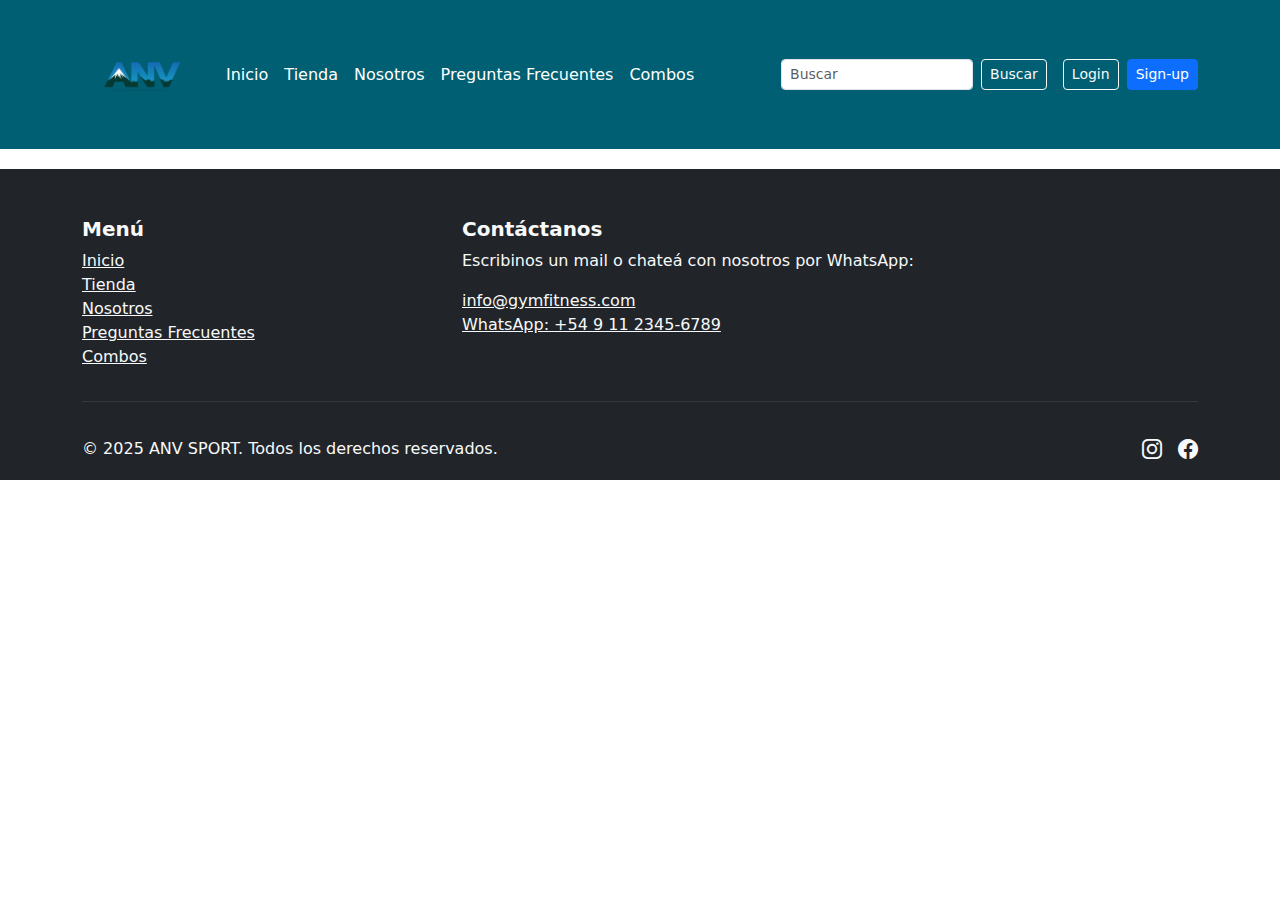
<file: combos.html>
<!DOCTYPE html>
<html lang="es">
<head>
    <meta charset="UTF-8">
    <meta name="viewport" content="width=device-width, initial-scale=1.0">
    <title>ANV SPORT-COMBOS</title>
    <link rel="stylesheet" href="../css/style.css">
    <link href="https://cdn.jsdelivr.net/npm/bootstrap@5.3.3/dist/css/bootstrap.min.css" rel="stylesheet">
    <link href="https://cdn.jsdelivr.net/npm/bootstrap-icons@1.10.5/font/bootstrap-icons.css"rel="stylesheet">
</head>
<body>
    <header>
        <nav class="navbar navbar-expand-lg navbar-dark">
            <div class="container">
        
            <!-- Logo -->
            <a class="navbar-brand" href="index.html">
                <img src="../assets/logoanv1.png" alt="Logo Gym" width="120" height="120" class="d-inline-block align-text-top">
                
            </a>
        
            <!-- Botón de toggler para móvil -->
            <button class="navbar-toggler" type="button" data-bs-toggle="collapse" data-bs-target="#mainNavbar"
                aria-controls="mainNavbar" aria-expanded="false" aria-label="Toggle navigation">
                <span class="navbar-toggler-icon"></span>
            </button>
        
            <!-- Contenido colapsable -->
            <div class="collapse navbar-collapse" id="mainNavbar">
        
                <!-- Links principales -->
                <ul class="navbar-nav me-auto mb-2 mb-lg-0">
                <li class="nav-item"><a class="nav-link" href="index.html">Inicio</a></li>
                <li class="nav-item"><a class="nav-link" href="tienda.html">Tienda</a></li>
                <li class="nav-item"><a class="nav-link" href="nosotros.html">Nosotros</a></li>
                <li class="nav-item"><a class="nav-link" href="preguntasfrecuentes.html">Preguntas Frecuentes</a></li>
                <li class="nav-item"><a class="nav-link" href="combos.html">Combos</a></li>
                </ul>
        
                <!-- Form de búsqueda -->
                <form class="d-flex me-3" role="search">
                <input class="form-control form-control-sm me-2" type="search" placeholder="Buscar" aria-label="Buscar">
                <button class="btn btn-outline-light btn-sm" type="submit">Buscar</button>
                </form>
        
                <!-- Botones de sesión -->
                <div class="d-flex">
                <button class="btn btn-outline-light btn-sm me-2" type="button">Login</button>
                <button class="btn btn-primary btn-sm" type="button">Sign-up</button>
                </div>
        
            </div>
            </div>
        </nav>
    </header>
    
    <main>
        <section class="textos">
            
        </section>
    </main>
    <footer class="bg-dark text-light pt-5">
        <div class="container">
            <div class="row gy-4">
        
            <!-- Menú -->
            <div class="col-12 col-md-4">
                <h5>Menú</h5>
                <ul class="list-unstyled">
                <li><a href="index.html" class="text-light">Inicio</a></li>
                <li><a href="tienda.html" class="text-light">Tienda</a></li>
                <li><a href="nosotros.html" class="text-light">Nosotros</a></li>
                <li><a href="preguntasfrecuentes.html" class="text-light">Preguntas Frecuentes</a></li>
                <li><a href="combos.html" class="text-light">Combos</a></li>
                </ul>
            </div>
        
            <!-- Contacto --> <!--Edita mail y numero de whatsapp-->
            <div class="col-12 col-md-8">
                <h5>Contáctanos</h5>
                <p>Escribinos un mail o chateá con nosotros por WhatsApp:</p>
                <p>
                <a href="mailto:info@gymfitness.com" class="text-light">info@gymfitness.com</a><br>
                <a href="https://wa.me/5491123456789" target="_blank" class="text-light">
                    WhatsApp: +54 9 11 2345-6789
                </a>
                </p>
            </div>
        
            </div>  <!-- /.row -->
        
            <hr class="border-secondary">
        
            <div class="d-flex flex-column flex-md-row justify-content-between align-items-center py-3">
            <p class="mb-2 mb-md-0">© 2025 ANV SPORT. Todos los derechos reservados.</p>
            <div class="d-flex gap-3">
                <a href="#" class="text-light fs-5">
                <i class="bi bi-instagram"></i>
                </a>
                <a href="#" class="text-light fs-5">
                <i class="bi bi-facebook"></i>
                </a>
            </div>
            </div>
        
        </div>
    </footer>
    
    <script src="https://cdn.jsdelivr.net/npm/bootstrap@5.3.3/dist/js/bootstrap.bundle.min.js"></script>
</body>
</html>
</file>
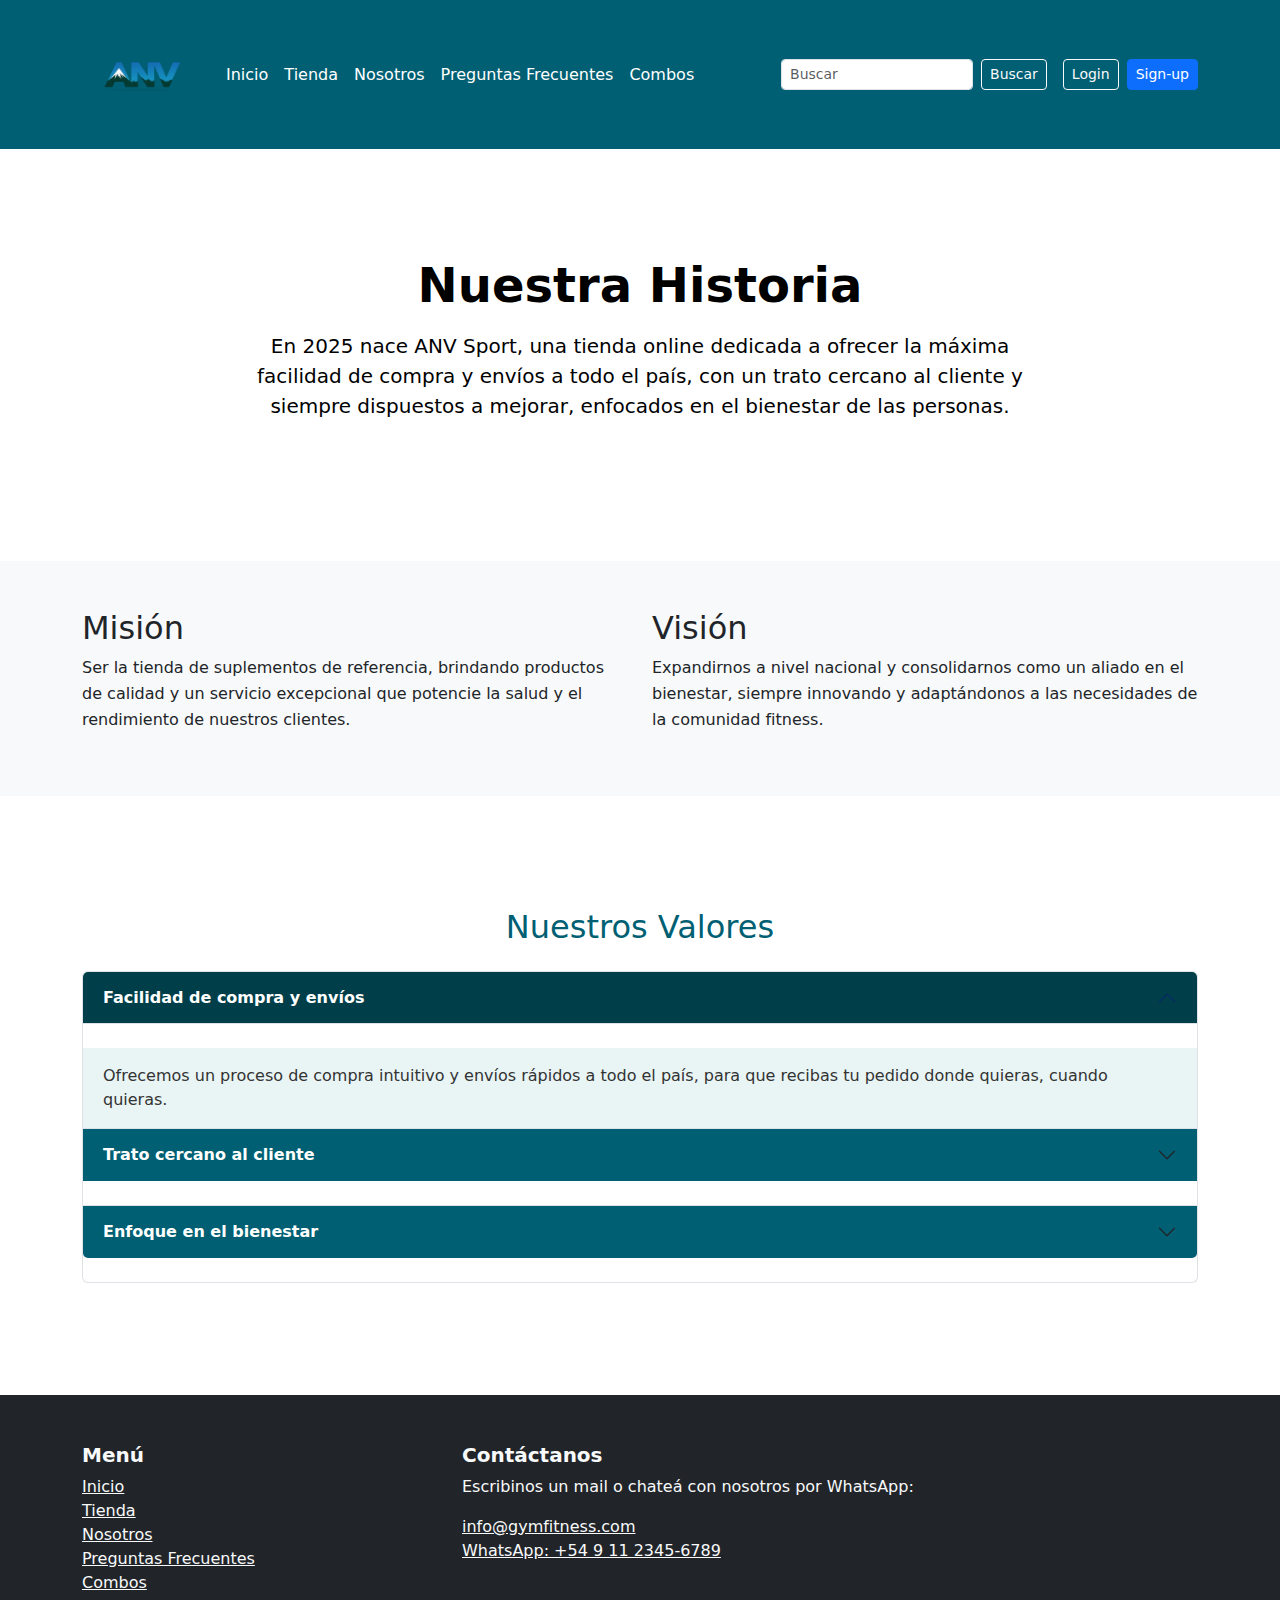
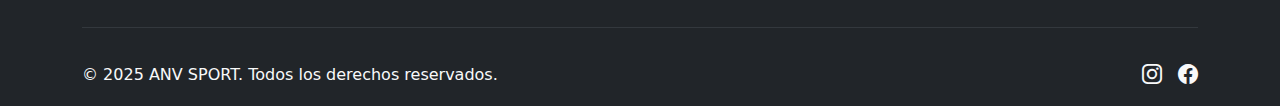
<file: nosotros.html>
<!DOCTYPE html>
<html lang="es">
<head>
    <meta charset="UTF-8">
    <meta name="viewport" content="width=device-width, initial-scale=1.0">
    <title>ANV SPORT-NOSOTROS</title>
    <link rel="stylesheet" href="../css/style.css">
    <link href="https://cdn.jsdelivr.net/npm/bootstrap@5.3.3/dist/css/bootstrap.min.css" rel="stylesheet">
    <link href="https://cdn.jsdelivr.net/npm/bootstrap-icons@1.10.5/font/bootstrap-icons.css"rel="stylesheet">
</head>
<body>
    <header>
        <nav class="navbar navbar-expand-lg navbar-dark">
            <div class="container">
        
            <!-- Logo -->
            <a class="navbar-brand" href="index.html">
                <img src="../assets/logoanv1.png" alt="Logo Gym" width="120" height="120" class="d-inline-block align-text-top">
                
            </a>
        
            <!-- Botón de toggler para móvil -->
            <button class="navbar-toggler" type="button" data-bs-toggle="collapse" data-bs-target="#mainNavbar"
                aria-controls="mainNavbar" aria-expanded="false" aria-label="Toggle navigation">
                <span class="navbar-toggler-icon"></span>
            </button>
        
            <!-- Contenido colapsable -->
            <div class="collapse navbar-collapse" id="mainNavbar">
        
                <!-- Links principales -->
                <ul class="navbar-nav me-auto mb-2 mb-lg-0">
                <li class="nav-item"><a class="nav-link" href="index.html">Inicio</a></li>
                <li class="nav-item"><a class="nav-link" href="tienda.html">Tienda</a></li>
                <li class="nav-item"><a class="nav-link" href="nosotros.html">Nosotros</a></li>
                <li class="nav-item"><a class="nav-link" href="preguntasfrecuentes.html">Preguntas Frecuentes</a></li>
                <li class="nav-item"><a class="nav-link" href="combos.html">Combos</a></li>
                </ul>
        
                <!-- Form de búsqueda -->
                <form class="d-flex me-3" role="search">
                <input class="form-control form-control-sm me-2" type="search" placeholder="Buscar" aria-label="Buscar">
                <button class="btn btn-outline-light btn-sm" type="submit">Buscar</button>
                </form>
        
                <!-- Botones de sesión -->
                <div class="d-flex">
                <button class="btn btn-outline-light btn-sm me-2" type="button">Login</button>
                <button class="btn btn-primary btn-sm" type="button">Sign-up</button>
                </div>
        
            </div>
            </div>
        </nav>
    </header>
    
    <main class="pt-5">
        <section id="historia" class="text-light text-center d-flex align-items-center"
        style="background: url('https://images.unsplash.com/photo-1674027392887-751d6396b710?fm=jpg&q=60&w=3000&ixlib=rb-4.0.3&ixid=M3wxMjA3fDB8MHxzZWFyY2h8Mnx8dGllbmRhJTIwb25saW5lfGVufDB8fDB8fHww') center/cover no-repeat; height: 300px;">
    <div class="container">
    <h1 class="display-4">Nuestra Historia</h1>
    <p class="lead mx-auto" style="max-width: 800px;">
    En 2025 nace <strong>ANV Sport</strong>, una tienda online dedicada a ofrecer la máxima facilidad de compra
    y envíos a todo el país, con un trato cercano al cliente y siempre dispuestos a mejorar, enfocados en el
    bienestar de las personas.
    </p>
    </div>
    </section>

<!-- Misión y Visión -->
    <section id="mision" class="bg-light py-5">
    <div class="container">
    <div class="row gy-4">
    <div class="col-md-6">
    <h2>Misión</h2>
    <p>Ser la tienda de suplementos de referencia, brindando productos de calidad y un servicio excepcional que
    potencie la salud y el rendimiento de nuestros clientes.</p>
    </div>
    <div class="col-md-6">
    <h2>Visión</h2>
    <p>Expandirnos a nivel nacional y consolidarnos como un aliado en el bienestar, siempre innovando y
        adaptándonos a las necesidades de la comunidad fitness.</p>
    </div>
    </div>
    </div>
    </section>

<!-- Nuestros Valores (Accordion) -->
    <section id="valores" class="py-5">
    <div class="container">
    <h2 class="mb-4 text-center">Nuestros Valores</h2>
    <div class="accordion" id="accordionValores">

    <div class="accordion-item">
        <h2 class="accordion-header" id="valorUno">
        <button class="accordion-button" type="button" data-bs-toggle="collapse"
                data-bs-target="#collapseUno" aria-expanded="true" aria-controls="collapseUno">
        Facilidad de compra y envíos
        </button>
    </h2>
    <div id="collapseUno" class="accordion-collapse collapse show" aria-labelledby="valorUno"
            data-bs-parent="#accordionValores">
        <div class="accordion-body">
        Ofrecemos un proceso de compra intuitivo y envíos rápidos a todo el país, para que recibas tu pedido
        donde quieras, cuando quieras.
        </div>
    </div>
    </div>

    <div class="accordion-item">
    <h2 class="accordion-header" id="valorDos">
        <button class="accordion-button collapsed" type="button" data-bs-toggle="collapse"
                data-bs-target="#collapseDos" aria-expanded="false" aria-controls="collapseDos">
        Trato cercano al cliente
        </button>
    </h2>
    <div id="collapseDos" class="accordion-collapse collapse" aria-labelledby="valorDos"
            data-bs-parent="#accordionValores">
        <div class="accordion-body">
        Nuestro equipo está siempre disponible para asesorarte, resolver tus dudas y acompañarte en tu
        experiencia fitness con amabilidad y profesionalismo.
        </div>
    </div>
    </div>

    <div class="accordion-item">
    <h2 class="accordion-header" id="valorTres">
        <button class="accordion-button collapsed" type="button" data-bs-toggle="collapse"
                data-bs-target="#collapseTres" aria-expanded="false" aria-controls="collapseTres">
    Enfoque en el bienestar
        </button>
    </h2>
    <div id="collapseTres" class="accordion-collapse collapse" aria-labelledby="valorTres"
            data-bs-parent="#accordionValores">
        <div class="accordion-body">
        Creemos que el fitness es un camino de salud integral, por eso seleccionamos productos que apoyen tu
        bienestar físico y mental.
        </div>
    </section>
</div>
</section>
    </main>
    <footer class="bg-dark text-light pt-5">
        <div class="container">
            <div class="row gy-4">
        
            <!-- Menú -->
            <div class="col-12 col-md-4">
                <h5>Menú</h5>
                <ul class="list-unstyled">
                <li><a href="index.html" class="text-light">Inicio</a></li>
                <li><a href="tienda.html" class="text-light">Tienda</a></li>
                <li><a href="nosotros.html" class="text-light">Nosotros</a></li>
                <li><a href="preguntasfrecuentes.html" class="text-light">Preguntas Frecuentes</a></li>
                <li><a href="combos.html" class="text-light">Combos</a></li>
                </ul>
            </div>
        
            <!-- Contacto --> <!--Edita mail y numero de whatsapp-->
            <div class="col-12 col-md-8">
                <h5>Contáctanos</h5>
                <p>Escribinos un mail o chateá con nosotros por WhatsApp:</p>
                <p>
                <a href="mailto:info@gymfitness.com" class="text-light">info@gymfitness.com</a><br>
                <a href="https://wa.me/5491123456789" target="_blank" class="text-light">
                    WhatsApp: +54 9 11 2345-6789
                </a>
                </p>
            </div>
        
            </div>  <!-- /.row -->
        
            <hr class="border-secondary">
        
            <div class="d-flex flex-column flex-md-row justify-content-between align-items-center py-3">
            <p class="mb-2 mb-md-0">© 2025 ANV SPORT. Todos los derechos reservados.</p>
            <div class="d-flex gap-3">
                <a href="#" class="text-light fs-5">
                <i class="bi bi-instagram"></i>
                </a>
                <a href="#" class="text-light fs-5">
                <i class="bi bi-facebook"></i>
                </a>
            </div>
            </div>
        
        </div>
    </footer>
    
    <script src="https://cdn.jsdelivr.net/npm/bootstrap@5.3.3/dist/js/bootstrap.bundle.min.js"></script>
</body>
</html>
</file>
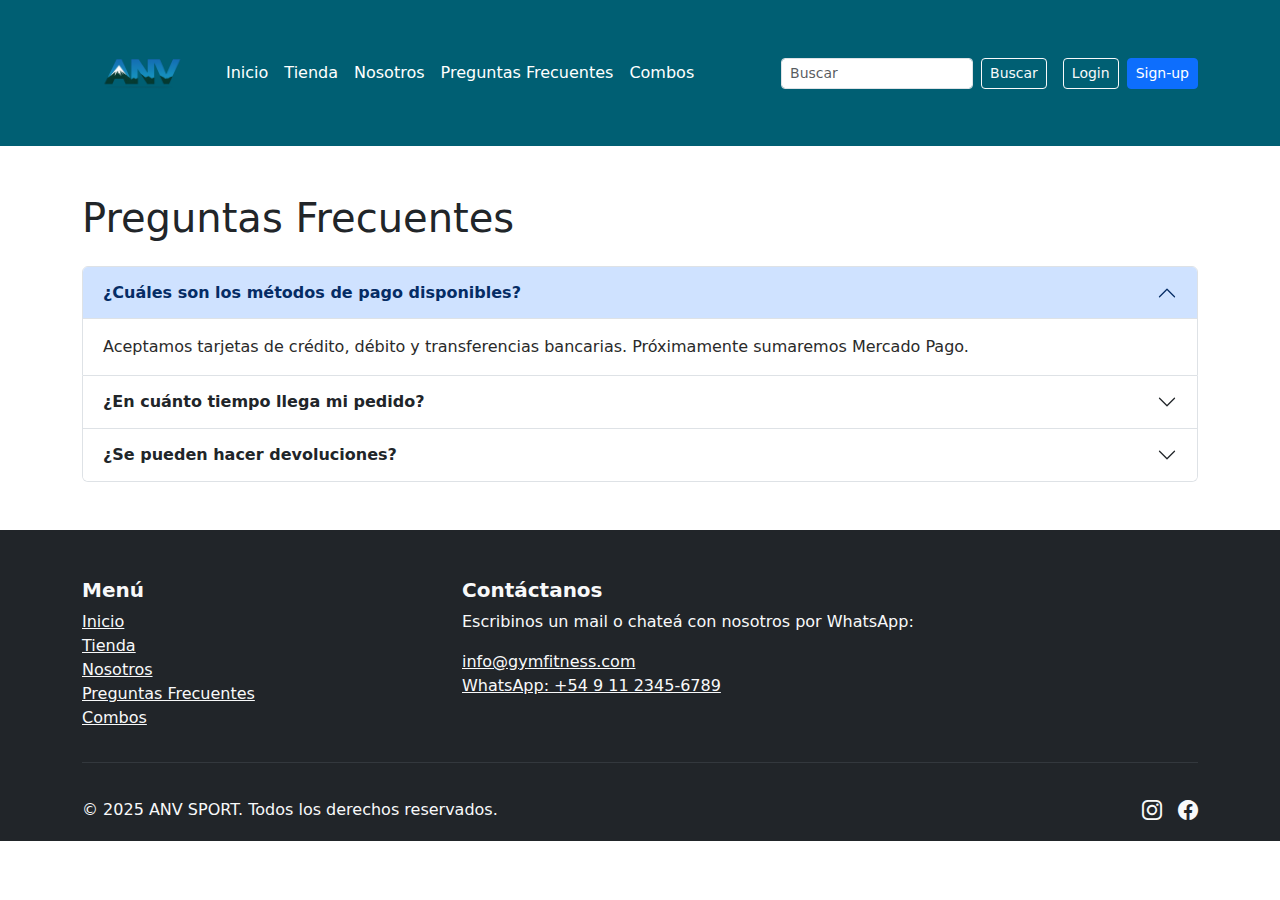
<file: preguntasfrecuentes.html>
<!DOCTYPE html>
<html lang="es">
<head>
    <meta charset="UTF-8">
    <meta name="viewport" content="width=device-width, initial-scale=1.0">
    <title>ANV SPORT-PREGUNTAS FRECUENTES</title>
    <link rel="stylesheet" href="../css/style.css">
    <link href="https://cdn.jsdelivr.net/npm/bootstrap@5.3.3/dist/css/bootstrap.min.css" rel="stylesheet">
    <link href="https://cdn.jsdelivr.net/npm/bootstrap-icons@1.10.5/font/bootstrap-icons.css"rel="stylesheet">
</head>
<body>
    <header>
        <nav class="navbar navbar-expand-lg navbar-dark">
            <div class="container">
            <a class="navbar-brand" href="index.html">
                <img src="../assets/logoanv1.png" alt="Logo Gym" width="120" height="120">
            </a>
            <button class="navbar-toggler" type="button" data-bs-toggle="collapse" data-bs-target="#mainNavbar"
                aria-controls="mainNavbar" aria-expanded="false" aria-label="Toggle navigation">
                <span class="navbar-toggler-icon"></span>
            </button>
            <div class="collapse navbar-collapse" id="mainNavbar">
                <ul class="navbar-nav me-auto mb-2 mb-lg-0">
                <li class="nav-item"><a class="nav-link" href="index.html">Inicio</a></li>
                <li class="nav-item"><a class="nav-link" href="tienda.html">Tienda</a></li>
                <li class="nav-item"><a class="nav-link" href="nosotros.html">Nosotros</a></li>
                <li class="nav-item"><a class="nav-link active" href="preguntasfrecuentes.html">Preguntas Frecuentes</a></li>
                <li class="nav-item"><a class="nav-link" href="combos.html">Combos</a></li>
                </ul>
                <form class="d-flex me-3" role="search">
                <input class="form-control form-control-sm me-2" type="search" placeholder="Buscar" aria-label="Buscar">
                <button class="btn btn-outline-light btn-sm" type="submit">Buscar</button>
                </form>
                <div class="d-flex">
                <button class="btn btn-outline-light btn-sm me-2" type="button">Login</button>
                <button class="btn btn-primary btn-sm" type="button">Sign-up</button>
                </div>
            </div>
            </div>
        </nav>
    </header>
    <main class="container py-5">
        <h1 class="mb-4">Preguntas Frecuentes</h1>
        <div class="accordion" id="faqAccordion">
    
        <div class="accordion-item">
            <h2 class="accordion-header" id="faqHeadingOne">
            <button class="accordion-button" type="button" data-bs-toggle="collapse"
                data-bs-target="#faqCollapseOne" aria-expanded="true" aria-controls="faqCollapseOne">
                ¿Cuáles son los métodos de pago disponibles?
            </button>
            </h2>
            <div id="faqCollapseOne" class="accordion-collapse collapse show" aria-labelledby="faqHeadingOne"
            data-bs-parent="#faqAccordion">
            <div class="accordion-body">
                Aceptamos tarjetas de crédito, débito y transferencias bancarias. Próximamente sumaremos Mercado Pago.
            </div>
            </div>
        </div>
    
        <div class="accordion-item">
            <h2 class="accordion-header" id="faqHeadingTwo">
            <button class="accordion-button collapsed" type="button" data-bs-toggle="collapse"
                data-bs-target="#faqCollapseTwo" aria-expanded="false" aria-controls="faqCollapseTwo">
                ¿En cuánto tiempo llega mi pedido?
            </button>
            </h2>
            <div id="faqCollapseTwo" class="accordion-collapse collapse" aria-labelledby="faqHeadingTwo"
            data-bs-parent="#faqAccordion">
            <div class="accordion-body">
                Los envíos estándar tardan entre 3 y 7 días hábiles, dependiendo de tu localidad.
            </div>
            </div>
        </div>
    
        <div class="accordion-item">
            <h2 class="accordion-header" id="faqHeadingThree">
            <button class="accordion-button collapsed" type="button" data-bs-toggle="collapse"
                data-bs-target="#faqCollapseThree" aria-expanded="false" aria-controls="faqCollapseThree">
                ¿Se pueden hacer devoluciones?
            </button>
            </h2>
            <div id="faqCollapseThree" class="accordion-collapse collapse" aria-labelledby="faqHeadingThree"
            data-bs-parent="#faqAccordion">
            <div class="accordion-body">
                Sí, tenés 10 días hábiles para solicitar cambio o devolución, siempre que el producto esté en buen estado y sin abrir.
            </div>
            </div>
        </div>
        </div>
    </main>
    
    <footer class="bg-dark text-light pt-5">
        <div class="container">
            <div class="row gy-4">
        
            <!-- Menú -->
            <div class="col-12 col-md-4">
                <h5>Menú</h5>
                <ul class="list-unstyled">
                <li><a href="index.html" class="text-light">Inicio</a></li>
                <li><a href="tienda.html" class="text-light">Tienda</a></li>
                <li><a href="nosotros.html" class="text-light">Nosotros</a></li>
                <li><a href="preguntasfrecuentes.html" class="text-light">Preguntas Frecuentes</a></li>
                <li><a href="combos.html" class="text-light">Combos</a></li>
                </ul>
            </div>
        
            <!-- Contacto --> <!--Edita mail y numero de whatsapp-->
            <div class="col-12 col-md-8">
                <h5>Contáctanos</h5>
                <p>Escribinos un mail o chateá con nosotros por WhatsApp:</p>
                <p>
                <a href="mailto:info@gymfitness.com" class="text-light">info@gymfitness.com</a><br>
                <a href="https://wa.me/5491123456789" target="_blank" class="text-light">
                    WhatsApp: +54 9 11 2345-6789
                </a>
                </p>
            </div>
        
            </div>  <!-- /.row -->
        
            <hr class="border-secondary">
        
            <div class="d-flex flex-column flex-md-row justify-content-between align-items-center py-3">
            <p class="mb-2 mb-md-0">© 2025 ANV SPORT. Todos los derechos reservados.</p>
            <div class="d-flex gap-3">
                <a href="#" class="text-light fs-5">
                <i class="bi bi-instagram"></i>
                </a>
                <a href="#" class="text-light fs-5">
                <i class="bi bi-facebook"></i>
                </a>
            </div>
            </div>
        
        </div>
    </footer>
    
    <script src="https://cdn.jsdelivr.net/npm/bootstrap@5.3.3/dist/js/bootstrap.bundle.min.js"></script>
</body>
</html>
</file>
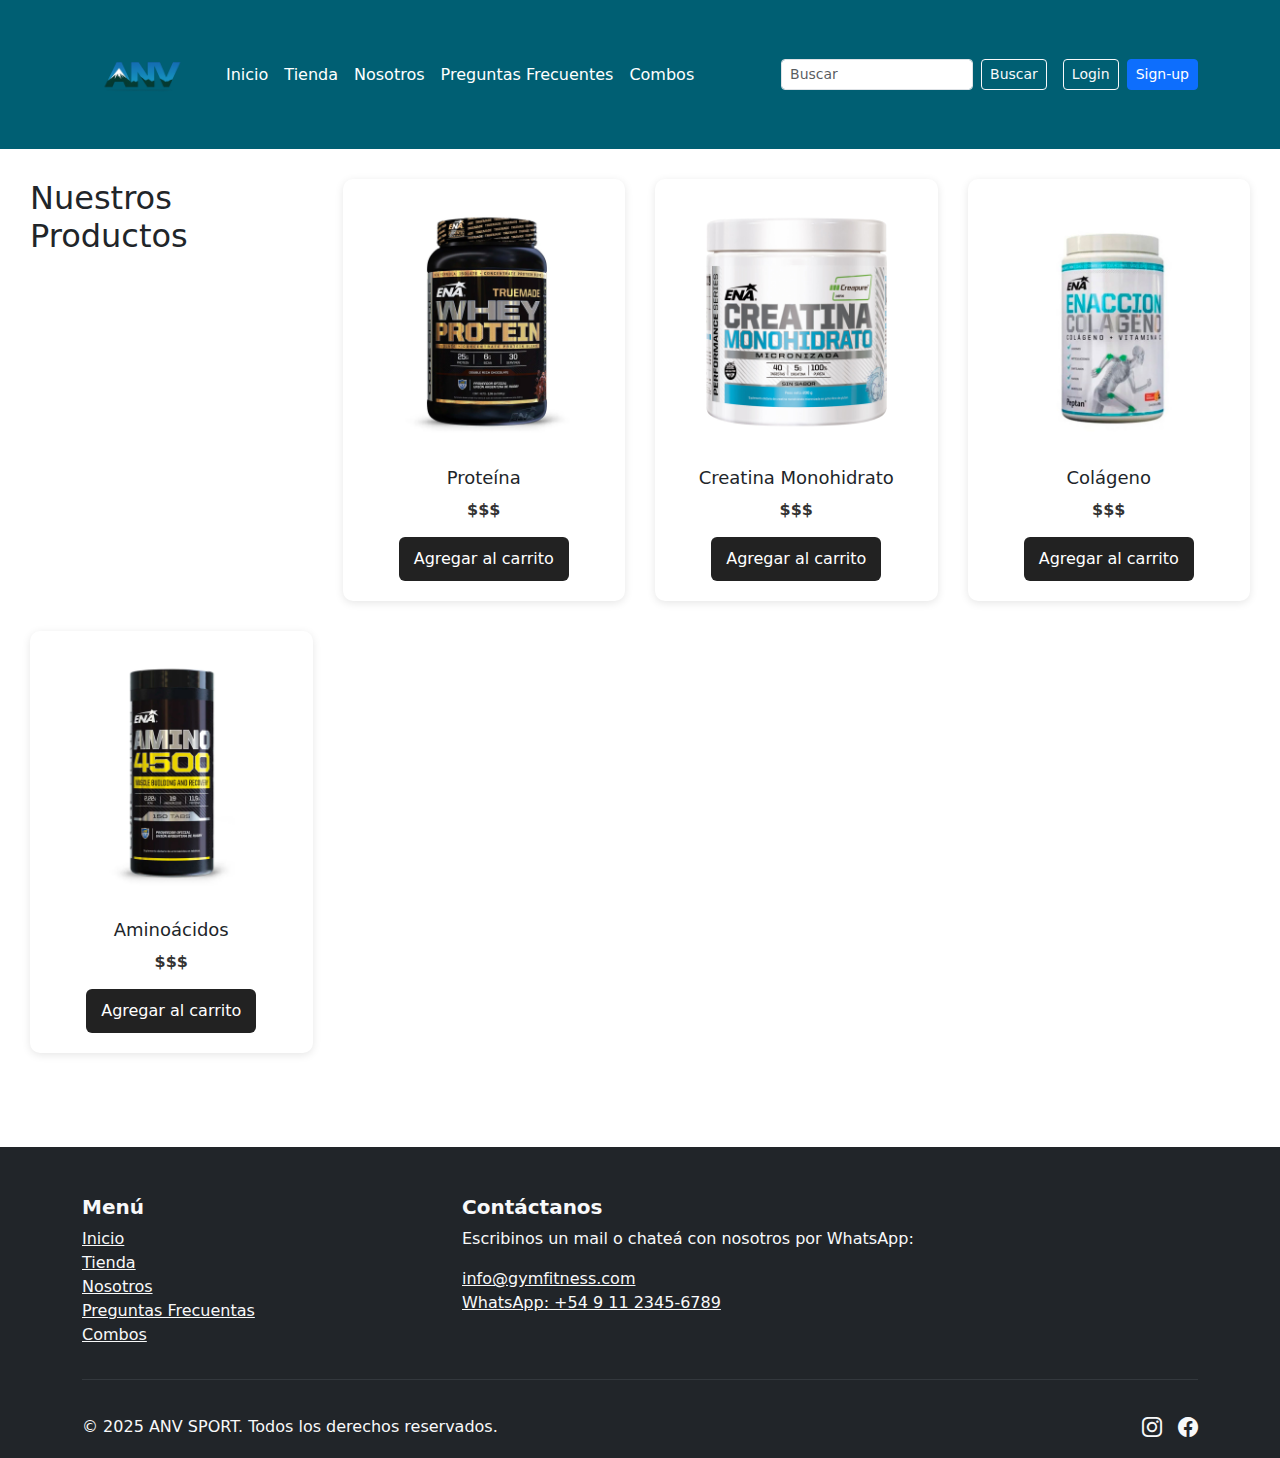
<file: tienda.html>
<!DOCTYPE html>
<html lang="es">
<head>
    <meta charset="UTF-8">
    <meta name="viewport" content="width=device-width, initial-scale=1.0">
    <title>ANV SPORT-TIENDA</title>
    <link rel="stylesheet" href="css/style.css">
    <link href="https://cdn.jsdelivr.net/npm/bootstrap@5.3.3/dist/css/bootstrap.min.css" rel="stylesheet">
    <link href="https://cdn.jsdelivr.net/npm/bootstrap-icons@1.10.5/font/bootstrap-icons.css"rel="stylesheet">
</head>
<body>
    <header>
        <nav class="navbar navbar-expand-lg navbar-dark">
            <div class="container">
        
            <!-- Logo -->
            <a class="navbar-brand" href="index.html">
                <img src="assets/logoanv1.png" alt="Logo Gym" width="120" height="120" class="d-inline-block align-text-top">
                
            </a>
        
            <!-- Botón de toggler para móvil -->
            <button class="navbar-toggler" type="button" data-bs-toggle="collapse" data-bs-target="#mainNavbar"
                aria-controls="mainNavbar" aria-expanded="false" aria-label="Toggle navigation">
                <span class="navbar-toggler-icon"></span>
            </button>
        
            <!-- Contenido colapsable -->
            <div class="collapse navbar-collapse" id="mainNavbar">
        
                <!-- Links principales -->
                <ul class="navbar-nav me-auto mb-2 mb-lg-0">
                <li class="nav-item"><a class="nav-link" href="index.html">Inicio</a></li>
                <li class="nav-item"><a class="nav-link" href="tienda.html">Tienda</a></li>
                <li class="nav-item"><a class="nav-link" href="nosotros.html">Nosotros</a></li>
                <li class="nav-item"><a class="nav-link" href="preguntasfrecuentes.html">Preguntas Frecuentes</a></li>
                <li class="nav-item"><a class="nav-link" href="combos.html">Combos</a></li>
                </ul>
        
                <!-- Form de búsqueda -->
                <form class="d-flex me-3" role="search">
                <input class="form-control form-control-sm me-2" type="search" placeholder="Buscar" aria-label="Buscar">
                <button class="btn btn-outline-light btn-sm" type="submit">Buscar</button>
                </form>
        
                <!-- Botones de sesión -->
                <div class="d-flex">
                <button class="btn btn-outline-light btn-sm me-2" type="button">Login</button>
                <button class="btn btn-primary btn-sm" type="button">Sign-up</button>
                </div>
        
            </div>
            </div>
        </nav>
    </header>

    <main>
        <section class="grid-productos">
            <h2>Nuestros Productos</h2>
            <div class="producto">
                <img src="assets/proteina.jpg" alt="Proteína">
                <h3>Proteína</h3>
                <p>$$$</p>
                <button>Agregar al carrito</button>
            </div>

            <div class="producto">
                <img src="assets/creatina.jpg" alt="Creatina">
                <h3>Creatina Monohidrato</h3>
                <p>$$$</p>
                <button>Agregar al carrito</button>
            </div>

            <div class="producto">
                <img src="assets/colageno.jpg" alt="Colágeno">
                <h3>Colágeno</h3>
                <p>$$$</p>
                <button>Agregar al carrito</button>
            </div>

            <div class="producto">
                <img src="assets/aminoacidos.jpg" alt="Aminoácidos">
                <h3>Aminoácidos</h3>
                <p>$$$</p>
                <button>Agregar al carrito</button>
            </div>
        </section>
    </main>

    <footer class="bg-dark text-light pt-5">
        <div class="container">
            <div class="row gy-4">
        
            <!-- Menú -->
            <div class="col-12 col-md-4">
                <h5>Menú</h5>
                <ul class="list-unstyled">
                <li><a href="index.html" class="text-light">Inicio</a></li>
                <li><a href="tienda.html" class="text-light">Tienda</a></li>
                <li><a href="nosotros.html" class="text-light">Nosotros</a></li>
                <li><a href="preguntasfrecuentes.html" class="text-light">Preguntas Frecuentas</a></li>
                <li><a href="combos.html" class="text-light">Combos</a></li>
                </ul>
            </div>
        
            <!-- Contacto --> <!--Edita mail y numero de whatsapp-->
            <div class="col-12 col-md-8">
                <h5>Contáctanos</h5>
                <p>Escribinos un mail o chateá con nosotros por WhatsApp:</p>
                <p>
                <a href="mailto:info@gymfitness.com" class="text-light">info@gymfitness.com</a><br>
                <a href="https://wa.me/5491123456789" target="_blank" class="text-light">
                    WhatsApp: +54 9 11 2345-6789
                </a>
                </p>
            </div>
        
            </div>  <!-- /.row -->
        
            <hr class="border-secondary">
        
            <div class="d-flex flex-column flex-md-row justify-content-between align-items-center py-3">
            <p class="mb-2 mb-md-0">© 2025 ANV SPORT. Todos los derechos reservados.</p>
            <div class="d-flex gap-3">
                <a href="#" class="text-light fs-5">
                <i class="bi bi-instagram"></i>
                </a>
                <a href="#" class="text-light fs-5">
                <i class="bi bi-facebook"></i>
                </a>
            </div>
            </div>
        
        </div>
    </footer>
    
    <script src="https://cdn.jsdelivr.net/npm/bootstrap@5.3.3/dist/js/bootstrap.bundle.min.js"></script>
</body>
</html>
</file>
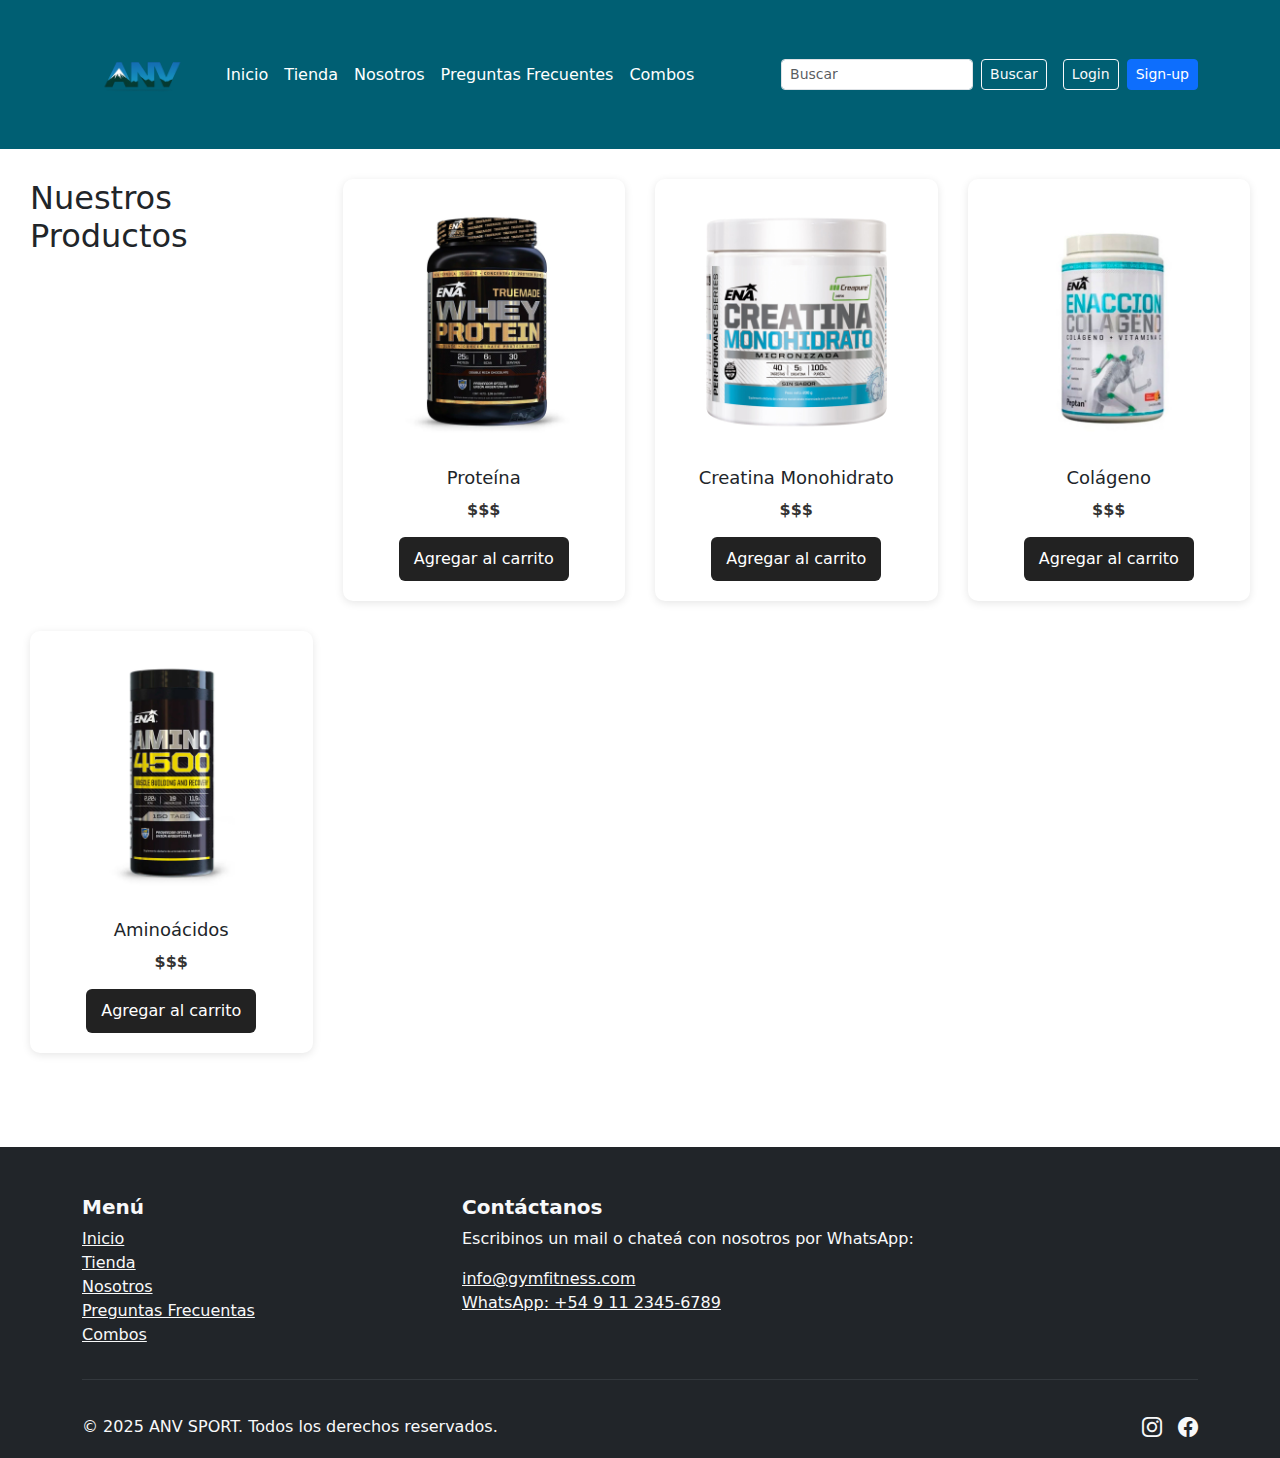
<file: pages/tienda.html>
<!DOCTYPE html>
<html lang="es">
<head>
    <meta charset="UTF-8">
    <meta name="viewport" content="width=device-width, initial-scale=1.0">
    <title>ANV SPORT-TIENDA</title>
    <link rel="stylesheet" href="../css/style.css">
    <link href="https://cdn.jsdelivr.net/npm/bootstrap@5.3.3/dist/css/bootstrap.min.css" rel="stylesheet">
    <link href="https://cdn.jsdelivr.net/npm/bootstrap-icons@1.10.5/font/bootstrap-icons.css"rel="stylesheet">
</head>
<body>
    <header>
        <nav class="navbar navbar-expand-lg navbar-dark">
            <div class="container">
        
            <!-- Logo -->
            <a class="navbar-brand" href="index.html">
                <img src="../assets/logoanv1.png" alt="Logo Gym" width="120" height="120" class="d-inline-block align-text-top">
                
            </a>
        
            <!-- Botón de toggler para móvil -->
            <button class="navbar-toggler" type="button" data-bs-toggle="collapse" data-bs-target="#mainNavbar"
                aria-controls="mainNavbar" aria-expanded="false" aria-label="Toggle navigation">
                <span class="navbar-toggler-icon"></span>
            </button>
        
            <!-- Contenido colapsable -->
            <div class="collapse navbar-collapse" id="mainNavbar">
        
                <!-- Links principales -->
                <ul class="navbar-nav me-auto mb-2 mb-lg-0">
                <li class="nav-item"><a class="nav-link" href="index.html">Inicio</a></li>
                <li class="nav-item"><a class="nav-link" href="tienda.html">Tienda</a></li>
                <li class="nav-item"><a class="nav-link" href="nosotros.html">Nosotros</a></li>
                <li class="nav-item"><a class="nav-link" href="preguntasfrecuentes.html">Preguntas Frecuentes</a></li>
                <li class="nav-item"><a class="nav-link" href="combos.html">Combos</a></li>
                </ul>
        
                <!-- Form de búsqueda -->
                <form class="d-flex me-3" role="search">
                <input class="form-control form-control-sm me-2" type="search" placeholder="Buscar" aria-label="Buscar">
                <button class="btn btn-outline-light btn-sm" type="submit">Buscar</button>
                </form>
        
                <!-- Botones de sesión -->
                <div class="d-flex">
                <button class="btn btn-outline-light btn-sm me-2" type="button">Login</button>
                <button class="btn btn-primary btn-sm" type="button">Sign-up</button>
                </div>
        
            </div>
            </div>
        </nav>
    </header>

    <main>
        <section class="grid-productos">
            <h2>Nuestros Productos</h2>
            <div class="producto">
                <img src="../assets/proteina.jpg" alt="Proteína">
                <h3>Proteína</h3>
                <p>$$$</p>
                <button>Agregar al carrito</button>
            </div>

            <div class="producto">
                <img src="../assets/creatina.jpg" alt="Creatina">
                <h3>Creatina Monohidrato</h3>
                <p>$$$</p>
                <button>Agregar al carrito</button>
            </div>

            <div class="producto">
                <img src="../assets/colageno.jpg" alt="Colágeno">
                <h3>Colágeno</h3>
                <p>$$$</p>
                <button>Agregar al carrito</button>
            </div>

            <div class="producto">
                <img src="../assets/aminoacidos.jpg" alt="Aminoácidos">
                <h3>Aminoácidos</h3>
                <p>$$$</p>
                <button>Agregar al carrito</button>
            </div>
        </section>
    </main>

    <footer class="bg-dark text-light pt-5">
        <div class="container">
            <div class="row gy-4">
        
            <!-- Menú -->
            <div class="col-12 col-md-4">
                <h5>Menú</h5>
                <ul class="list-unstyled">
                <li><a href="index.html" class="text-light">Inicio</a></li>
                <li><a href="tienda.html" class="text-light">Tienda</a></li>
                <li><a href="nosotros.html" class="text-light">Nosotros</a></li>
                <li><a href="preguntasfrecuentes.html" class="text-light">Preguntas Frecuentas</a></li>
                <li><a href="combos.html" class="text-light">Combos</a></li>
                </ul>
            </div>
        
            <!-- Contacto --> <!--Edita mail y numero de whatsapp-->
            <div class="col-12 col-md-8">
                <h5>Contáctanos</h5>
                <p>Escribinos un mail o chateá con nosotros por WhatsApp:</p>
                <p>
                <a href="mailto:info@gymfitness.com" class="text-light">info@gymfitness.com</a><br>
                <a href="https://wa.me/5491123456789" target="_blank" class="text-light">
                    WhatsApp: +54 9 11 2345-6789
                </a>
                </p>
            </div>
        
            </div>  <!-- /.row -->
        
            <hr class="border-secondary">
        
            <div class="d-flex flex-column flex-md-row justify-content-between align-items-center py-3">
            <p class="mb-2 mb-md-0">© 2025 ANV SPORT. Todos los derechos reservados.</p>
            <div class="d-flex gap-3">
                <a href="#" class="text-light fs-5">
                <i class="bi bi-instagram"></i>
                </a>
                <a href="#" class="text-light fs-5">
                <i class="bi bi-facebook"></i>
                </a>
            </div>
            </div>
        
        </div>
    </footer>
    
    <script src="https://cdn.jsdelivr.net/npm/bootstrap@5.3.3/dist/js/bootstrap.bundle.min.js"></script>
</body>
</html>
</file>
<file: css/style.css>
body {
  margin: 0;
  font-family: Arial, sans-serif;
}

/* -
LOGO
 */
.logo img {
  width: 180px;
  height: auto;
  display: block;
}

/* BANNER
 */
.banner-container {
  max-width: 1200px;
  margin: 40px auto;
  padding: 0 15px;
}

.banner {
  overflow: hidden;
  border-radius: 8px;
  box-shadow: 0 4px 12px rgba(0, 0, 0, 0.1);
}

.banner img {
  width: 100%;
  height: 250px;
  object-fit: cover;
}

/* SECCIÓN DE TEXTOS
 */
.textos {
  text-align: center;
  margin: 20px 0;
}

/*  GRID DE PRODUCTOS
 */
.grid-productos {
  display: grid;
  grid-template-columns: repeat(auto-fit, minmax(250px, 1fr));
  gap: 20px;
  padding: 30px;
}

/* 
TARJETAS DE PRODUCTO
 */
.producto {
  background: white;
  border-radius: 10px;
  box-shadow: 0 2px 8px rgba(0, 0, 0, 0.1);
  padding: 20px;
  text-align: center;
  display: flex;
  flex-direction: column;
  align-items: center;
}

.producto img {
  width: 100%;
  height: auto;
  border-radius: 8px;
  margin-bottom: 10px;
}

.producto h3 {
  margin: 15px 0 10px;
  font-size: 18px;
}

.producto p {
  font-size: 16px;
  color: #333;
  margin-bottom: 15px;
  font-weight: bold;
}

.producto button {
  background-color: #222;
  color: white;
  padding: 10px 15px;
  border: none;
  border-radius: 6px;
  cursor: pointer;
  transition: background 0.3s;
}

.producto button:hover {
  background-color: #444;
}

/* 
ACORDION (FAQ)
 */
.accordion-button {
  font-weight: bold;
}

.accordion-body {
  color: #2a2a2a;
}

/* 
FOOTER
 */
footer a:hover {
  color: #2a2a2a;
}

footer h5 {
  font-weight: bold;
}

footer .form-control-sm {
  border-radius: 50px;
}

footer .btn-sm {
  border-radius: 50px;
}

/* 
NAVBAR
 */
.navbar {
  background-color: #005f73;
}

.navbar .navbar-brand,
.navbar .nav-link {
  color: #fff !important;
}

.navbar .nav-link:hover {
  color: #c7f9cc !important;
}

/* 
HERO “Nuestra Historia”*/
#historia {
  background: url('https://images.unsplash.com/photo-1674027392887-751d6396b710?fm=jpg&q=60&w=3000&ixlib=rb-4.0.3&ixid=M3wxMjA3fDB8MHxzZWFyY2h8Mnx8dGllbmRhJTIwb25saW5lfGVufDB8fDB8fHww') center/cover no-repeat;
  height: 300px;
  display: flex;
  align-items: center;
  text-align: center;
}
#historia .container {
  color: #000000;
}
#historia h1 {
  font-size: 3rem;
  font-weight: bold;
}
#historia p.lead {
  font-size: 1.25rem;
  margin-top: 1rem;
}

/*  SECCIÓN Misión / Visión*/
#mision h2,
#vision h2 {
  margin-bottom: .5rem;
}
#mision p,
#vision p {
  line-height: 1.6;
}

/* ACCORDION “Nuestros Valores”- */
#valores .accordion-button {
  background-color: #005f73;
  color: #fff;
  font-weight: bold;
}
#valores .accordion-button:not(.collapsed) {
  background-color: #003f4a;
}
#valores .accordion-body {
  background: #e9f5f5;
  color: #333;
}
#valores h2 {
  color: #005f73;
  font-size: 2rem;
  margin-bottom: 1.5rem;
  text-align: center;
}

section {
  margin-bottom: 4rem;
}
/* celular (hasta 375px) */
@media (max-width: 375px) {

  /* Banner más alto para celular */
  .banner img {
    height: 200px;
  }

  /* Texto centrado más compacto */
  .textos h3 {
    font-size: 1.2rem;
    margin: 10px;
  }

  /* Grid a 1 sola columna */
  .grid-productos {
    grid-template-columns: 1fr;
    padding: 10px;
    gap: 15px;
  }

  /* Tarjeta de producto ocupa todo el ancho */
  .producto {
    max-width: 100%;
  }
}

/*TABLET (376px a 744px)*/
@media (min-width: 376px) and (max-width: 744px) {

  /* Banner medio */
  .banner img {
    height: 250px;
  }

  /* Texto un poco más grande */
  .textos h3 {
    font-size: 1.5rem;
    margin: 15px 20px;
  }

  /* Grid a 2 columnas */
  .grid-productos {
    grid-template-columns: repeat(2, 1fr);
    padding: 20px;
    gap: 20px;
  }

  /* Tarjetas con margen interno */
  .producto {
    padding: 15px;
  }
}

/* escritorio (745px en adelante)*/
@media (min-width: 745px) {



  /* Texto grande original */
  .textos h3 {
    font-size: 2rem;
    margin: 0 30px;
  }

  /* Grid 3 o más columnas según espacio */
  .grid-productos {
    grid-template-columns: repeat(auto-fit, minmax(250px, 1fr));
    padding: 30px;
    gap: 30px;
  }
}
</file>
